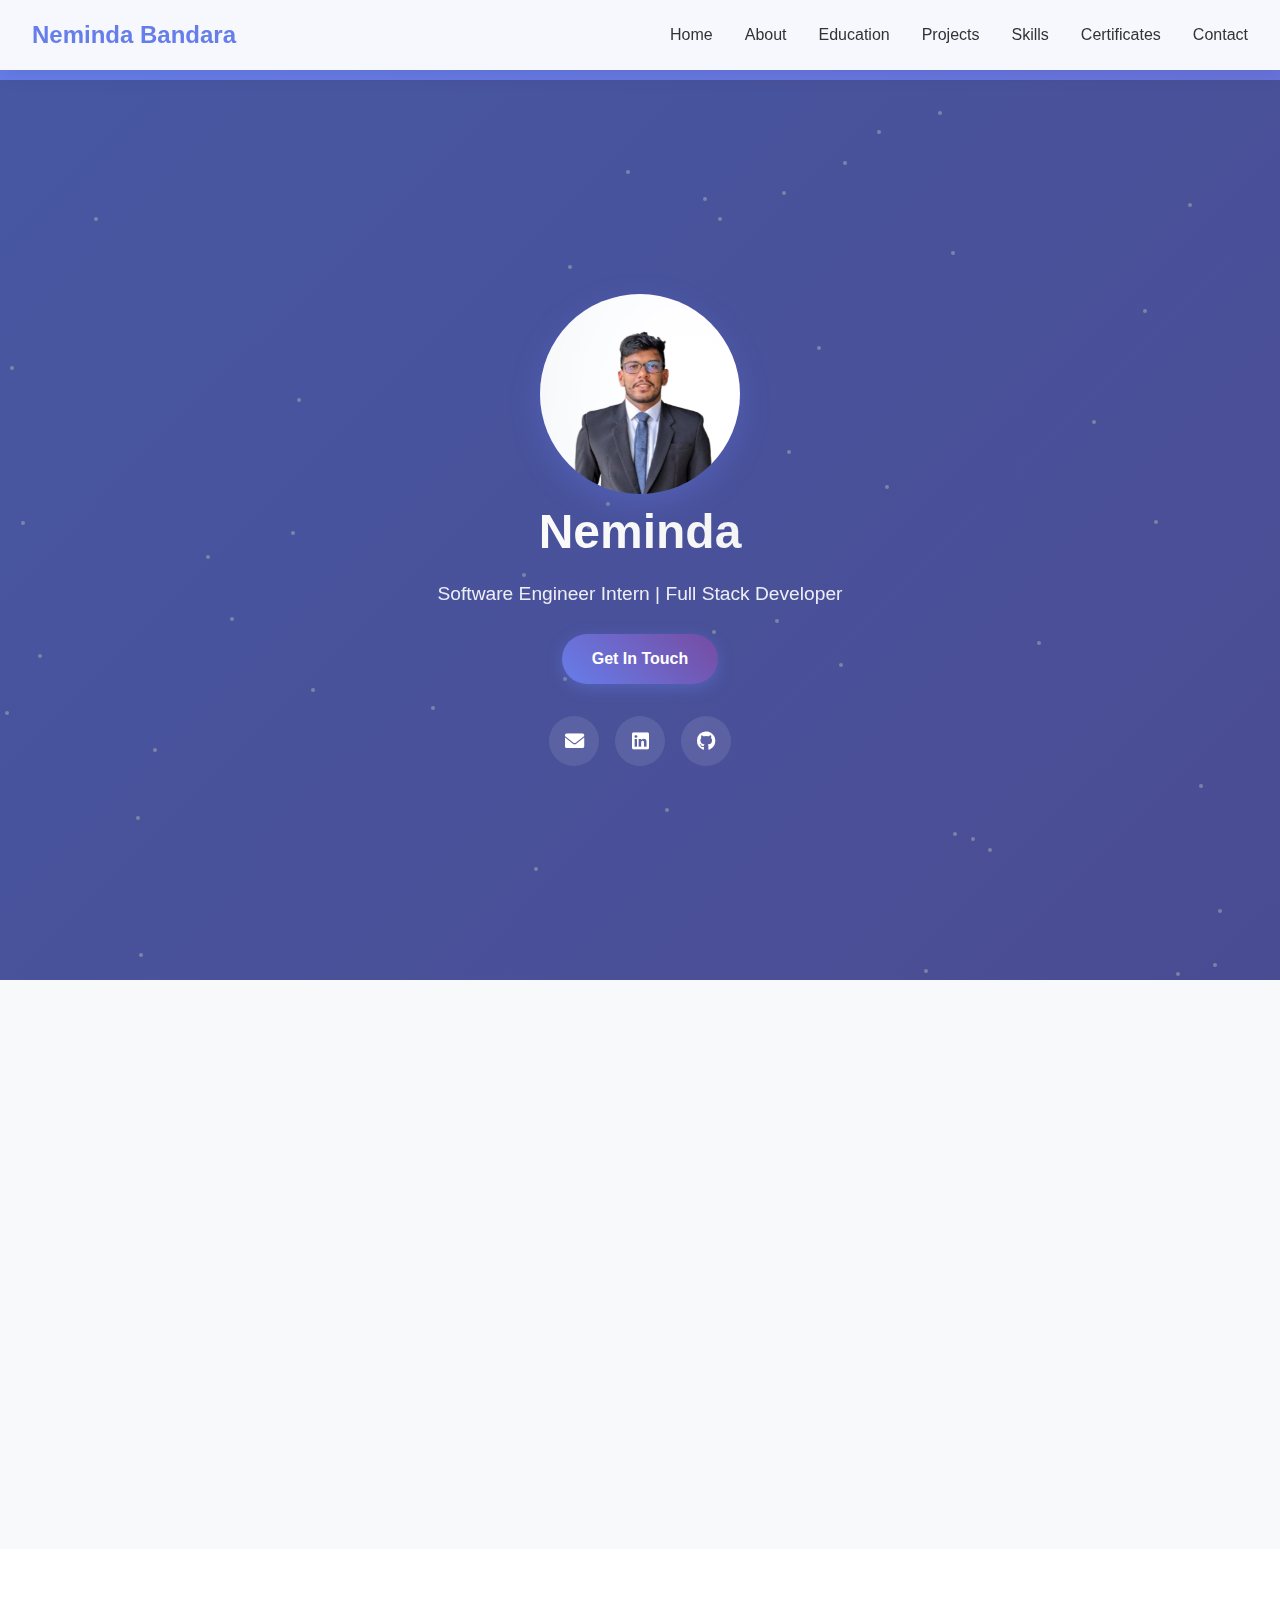
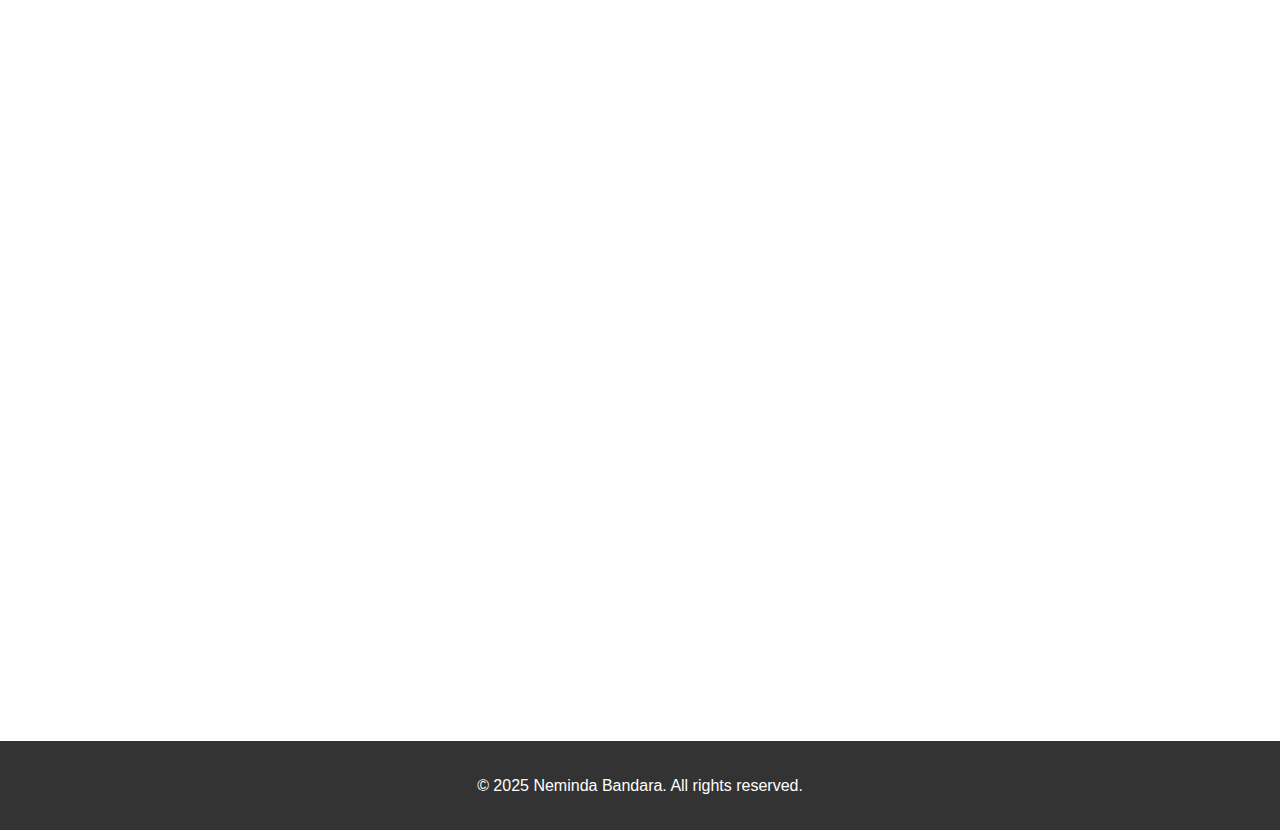
<file: index.html>
<!DOCTYPE html>

<html lang="en">
<head>
<meta charset="utf-8"/>
<meta content="width=device-width, initial-scale=1.0" name="viewport"/>
<title>Neminda Bandara - Software Engineer</title>
<link href="https://cdnjs.cloudflare.com/ajax/libs/font-awesome/6.0.0/css/all.min.css" rel="stylesheet"/>
<link href="style.css" rel="stylesheet"/></head>

<body>

<header>
  <nav>
    <div class="logo">Neminda Bandara</div>
    <ul class="nav-links">
      <li><a href="#home">Home</a></li>
      <li><a href="#about">About</a></li>
      <li><a href="#education">Education</a></li>
      <li><a href="#projects">Projects</a></li>
      <li><a href="#skills">Skills</a></li>
      <li><a href="#certificates">Certificates</a></li>
      <li><a href="#contact">Contact</a></li>
    </ul>
    <div class="hamburger">
      <span></span>
      <span></span>
      <span></span>
    </div>
  </nav>
</header>

<main>
  <section class="hero" id="home" style="background: url('https://images.unsplash.com/photo-1614064641938-3bbee52942ed?auto=format&amp;fit=crop&amp;w=1950&amp;q=80') center/cover no-repeat;">
    <div class="particles"></div>
      <div class="hero-content">
        <div class="home-profile-img"><img alt="Profile Picture" src="CV Photo.png" style="width:100%; height:100%; border-radius: 50%; object-fit: cover;"/></div>
        <h1>Neminda Bandara</h1>
        <p>Software Engineer Intern | Full Stack Developer</p>
        <!-- <p>Passionate about building efficient and scalable applications</p> -->
        <a class="cta-button" href="#contact">Get In Touch</a>
      <div class="social-links">
        <a href="mailto:nemindabandara15@gmail.com"><i class="fas fa-envelope"></i></a>
        <a href="https://linkedin.com/in/neminda-bandara"><i class="fab fa-linkedin"></i></a>
        <a href="https://github.com/NemindaBandara"><i class="fab fa-github"></i></a>
      </div>
    </div>
  </section>


  <section id="about">
    <div class="container">
      <h2 class="section-title fade-in">About Me</h2>
      <div class="about-content fade-in">
        <div class="about-image">
          <div class="profile-img"><img alt="Profile Picture" src="CV Photo.png" style="width:100%; height:100%; border-radius: 50%; object-fit: cover;"/></div>
        </div>
        <div class="about-text">
          <p>I'm a motivated Software Engineering undergraduate at Sabaragamuwa University of Sri Lanka with a strong foundation in software development, problem-solving, and system design. Currently maintaining a GPA of 3.4, I'm passionate about building efficient and scalable applications.</p>
          <p>I thrive in collaborative team environments and have a keen interest in learning cutting-edge technologies. My experience spans across full-stack development, database management, and UI/UX design. I'm eager to gain hands-on experience through internships and contribute to innovative projects that make a real impact.</p>
          <p>Based in Colombo, Sri Lanka, I'm actively seeking opportunities to apply my technical skills and grow as a software engineer while contributing to meaningful projects.</p>
        </div>
      </div>
    </div>
  </section>


  <section id="education">
    <div class="container">
      <h2 class="section-title fade-in">Education</h2>
      <div class="education-item fade-in">
        <h3>BSc.(Hons) in Software Engineering</h3>
        <h4>Sabaragamuwa University of Sri Lanka</h4>
        <p><strong>Duration:</strong> 2022 – Present</p>
        <p><strong>Current GPA:</strong> 3.4</p>
        <p>Developing comprehensive knowledge in software engineering principles, system design, and modern development practices.</p>
      </div>
      <div class="education-item fade-in">
        <h3>G.C.E Advanced Level - Physical Science Stream</h3>
        <h4>St. Thomas' College, Matale</h4>
        <p><strong>Duration:</strong> 2011 – 2019</p>
        <p>Completed advanced level education with a focus on physical sciences, building strong analytical and problem-solving foundations.</p>
      </div>
    </div>
  </section>


  <section id="projects">
    <div class="container">
      <h2 class="section-title fade-in">Projects</h2>
      <div class="project-grid" style="display: grid; grid-template-columns: repeat(auto-fit, minmax(300px, 1fr)); gap: 2rem;"><div class="project-item fade-in">
      <img src="meditech.jfif" style="width:100%; border-radius:10px; margin-bottom:15px;"/> <h3><a href="https://github.com/KMPKBandara/Meditech-Laboratory.git">Meditech-Laboratory <i class="fab fa-github"></i></a></h3>
      <h4>Streamlined Laboratory Management System (Group)</h4>
      <p>Proposed a comprehensive laboratory management system to improve patient experience, streamline test result management, and enable secure report access. My primary responsibility involved developing an admin panel frontend using React.js and Tailwind CSS, significantly enhancing user experience and functionality.</p>
      <div class="project-tech">
      <span class="tech-tag">Next.js</span>
      <span class="tech-tag">MongoDB</span>
      <span class="tech-tag">Tailwind CSS</span>
      <span class="tech-tag">Vercel</span>
      </div>
      </div><div class="project-item fade-in">
      <img src="e-commerce.jfif" style="width:100%; border-radius:10px; margin-bottom:15px;"/><h3><a href="https://github.com/NemindaBandara/E-Commerce-Store.git">Shiny-Fashion <i class="fab fa-github"></i></a></h3>
      <h4>E-Commerce Website (Individual)</h4>
      <p>Developed a comprehensive e-commerce website for a textile shop, enabling online product browsing, secure payment processing, and customer order management. The platform features a user-friendly interface, efficient product categorization, and a seamless checkout experience.</p>
      <div class="project-tech">
      <span class="tech-tag">MongoDB</span>
      <span class="tech-tag">Express.js</span>
      <span class="tech-tag">React</span>
      <span class="tech-tag">Node.js</span>
      </div>
      </div><div class="project-item fade-in">
      <img src="hostel.jfif" style="width:100%; border-radius:10px; margin-bottom:15px;"/><h3> 
      <a href="https://github.com/NemindaBandara/E-Commerce-Store.git">Hostel Allocation System <i class="fab fa-github"></i></a></h3>
      <h4>CRUD Application (Individual)</h4>
      <p>Developed a comprehensive CRUD application using Laravel and Bootstrap for efficient management of hostel room allocations, student assignments, and administrative tasks. Leveraged Laravel's robust features and Bootstrap's responsive styling to create an intuitive and user-friendly interface for hostel management.</p>
      <div class="project-tech">
      <span class="tech-tag">Laravel</span>
      <span class="tech-tag">MySQL</span>
      <span class="tech-tag">Bootstrap</span>
      </div>
      </div></div></div>
  </section>


  <section id="skills">
    <div class="container">
    <h2 class="section-title fade-in">Technical Skills</h2>
    <div class="skills-grid">
      <div class="skill-category fade-in">
        <i class="fas fa-code"></i>
        <h3>Programming Languages</h3>
        <!-- <div style="display:flex;flex-wrap:wrap;justify-content:center;gap:10px;"><img src="https://cdn.jsdelivr.net/gh/devicons/devicon/icons/c/c-original.svg" style="height:40px;"/><img src="https://cdn.jsdelivr.net/gh/devicons/devicon/icons/python/python-original.svg" style="height:40px;"/><img src="https://cdn.jsdelivr.net/gh/devicons/devicon/icons/javascript/javascript-original.svg" style="height:40px;"/><img src="https://cdn.jsdelivr.net/gh/devicons/devicon/icons/java/java-original.svg" style="height:40px;"/><img src="https://cdn.jsdelivr.net/gh/devicons/devicon/icons/php/php-original.svg" style="height:40px;"/></div> -->

        <p>C, Python, JavaScript, Java, PHP</p>
      </div>
      <div class="skill-category fade-in">
        <i class="fas fa-tools"></i>
        <h3>Tools &amp; Technologies</h3>
        <!-- <div style="display:flex;flex-wrap:wrap;justify-content:center;gap:10px;"><img src="https://cdn.jsdelivr.net/gh/devicons/devicon/icons/git/git-original.svg" style="height:40px;"/><img src="https://cdn.jsdelivr.net/gh/devicons/devicon/icons/github/github-original.svg" style="height:40px;"/><img src="https://cdn.jsdelivr.net/gh/devicons/devicon/icons/cisco/cisco-original.svg" style="height:40px;"/><img src="https://cdn.jsdelivr.net/gh/devicons/devicon/icons/junit/junit-original.svg" style="height:40px;"/><img src="https://cdn.jsdelivr.net/gh/devicons/devicon/icons/blender/blender-original.svg" style="height:40px;"/><img src="https://cdn.jsdelivr.net/gh/devicons/devicon/icons/figma/figma-original.svg" style="height:40px;"/></div> -->
        <p>Git, GitHub, Cisco Packet Tracer, JUnit, Blender, Figma</p>
      </div>
      <div class="skill-category fade-in">
        <i class="fas fa-layer-group"></i>
        <h3>Frameworks</h3>
        <!-- <div style="display:flex;flex-wrap:wrap;justify-content:center;gap:10px;"><img src="https://cdn.jsdelivr.net/gh/devicons/devicon/icons/react/react-original.svg" style="height:40px;"/><img src="https://cdn.jsdelivr.net/gh/devicons/devicon/icons/nextjs/nextjs-original.svg" style="height:40px;"/><img src="https://cdn.jsdelivr.net/gh/devicons/devicon/icons/laravel/laravel-original.svg" style="height:40px;"/></div> -->
        <p>React, Next.js, Laravel</p>
      </div>
      <div class="skill-category fade-in">
        <i class="fas fa-database"></i>
        <h3>Databases</h3>
        <!-- <div style="display:flex;flex-wrap:wrap;justify-content:center;gap:10px;"><img src="https://cdn.jsdelivr.net/gh/devicons/devicon/icons/mysql/mysql-original.svg" style="height:40px;"/><img src="https://cdn.jsdelivr.net/gh/devicons/devicon/icons/mongodb/mongodb-original.svg" style="height:40px;"/><img src="https://cdn.jsdelivr.net/gh/devicons/devicon/icons/firebase/firebase-original.svg" style="height:40px;"/><img src="https://cdn.jsdelivr.net/gh/devicons/devicon/icons/sqlite/sqlite-original.svg" style="height:40px;"/></div> -->
        <p>MySQL, MongoDB, Firestore, SQLite</p>
      </div>
    </div>
    </div>
  </section>


  <section id="certificates">
    <div class="container">
      <h2 class="section-title fade-in">Certificates &amp; Activities</h2>
      <div class="certificates">
        <div class="certificate-item fade-in">
          <i class="fas fa-brain"></i>
          <h3>Prompt Design in Vertex AI</h3>
          <p><strong>Issued by:</strong> Google Cloud</p>
          <p><strong>Year:</strong> 2025</p>
          <p>Machine Learning &amp; AI specialization</p>
        </div>
        <div class="certificate-item fade-in">
          <i class="fas fa-code"></i>
          <h3>Certificate in Programming</h3>
          <p><strong>Issued by:</strong> Zonal Computer Resource Center - Naula</p>
          <p><strong>Year:</strong> 2022</p>
          <p>Python &amp; C# Programming</p>
        </div>
        <div class="certificate-item fade-in">
          <i class="fas fa-microchip"></i>
          <h3>IEEE Student Member</h3>
          <p><strong>Organization:</strong> IEEE Students Branch</p>
          <p><strong>Duration:</strong> 2022 – Present</p>
          <p>Sabaragamuwa University of Sri Lanka</p>
        </div>
        <div class="certificate-item fade-in">
          <i class="fas fa-laptop-code"></i>
          <h3>Society Member</h3>
          <p><strong>Organization:</strong> Society of Computer Sciences</p>
          <p><strong>Duration:</strong> 2022 – Present</p>
          <p>Sabaragamuwa University of Sri Lanka</p>
        </div>
      </div>
    </div>
  </section>


  <section id="contact">
    <div class="container">
      <h2 class="section-title fade-in">Get In Touch</h2>
      <div class="contact-form fade-in">

        <form action="https://formspree.io/f/xqaqowvl" method="POST">
          <div class="form-group">
            <label for="name">Name</label>
            <input id="name" name="name" required="" type="text"/>
          </div>
          <div class="form-group">
            <label for="email">Email</label>
            <input id="email" name="email" required="" type="email"/>
          </div>
          <div class="form-group">
            <label for="message">Message</label>
            <textarea id="message" name="message" required="" rows="5"></textarea>
          </div>
          <button class="cta-button" type="submit">Send Message</button>
        </form>

      </div>
      <div class="contact-info">
        <div class="contact-item fade-in">
          <i class="fas fa-envelope"></i>
          <h3>Email</h3>
          <p>nemindabandara15@gmail.com</p>
        </div>
        <div class="contact-item fade-in">
          <i class="fas fa-phone"></i>
          <h3>Phone</h3>
          <p>+94 71 559 3084</p>
        </div>
        <div class="contact-item fade-in">
          <i class="fas fa-map-marker-alt"></i>
          <h3>Location</h3>
          <p>Colombo, Sri Lanka</p>
        </div>
      </div>
    </div>
  </section>
</main>


<footer>
  <div class="container">
  <p>© 2025 Neminda Bandara. All rights reserved.</p>
  </div>
</footer>


<script src="script.js"></script></body>
</html>

<!-- Nemi23735@ -->
</file>
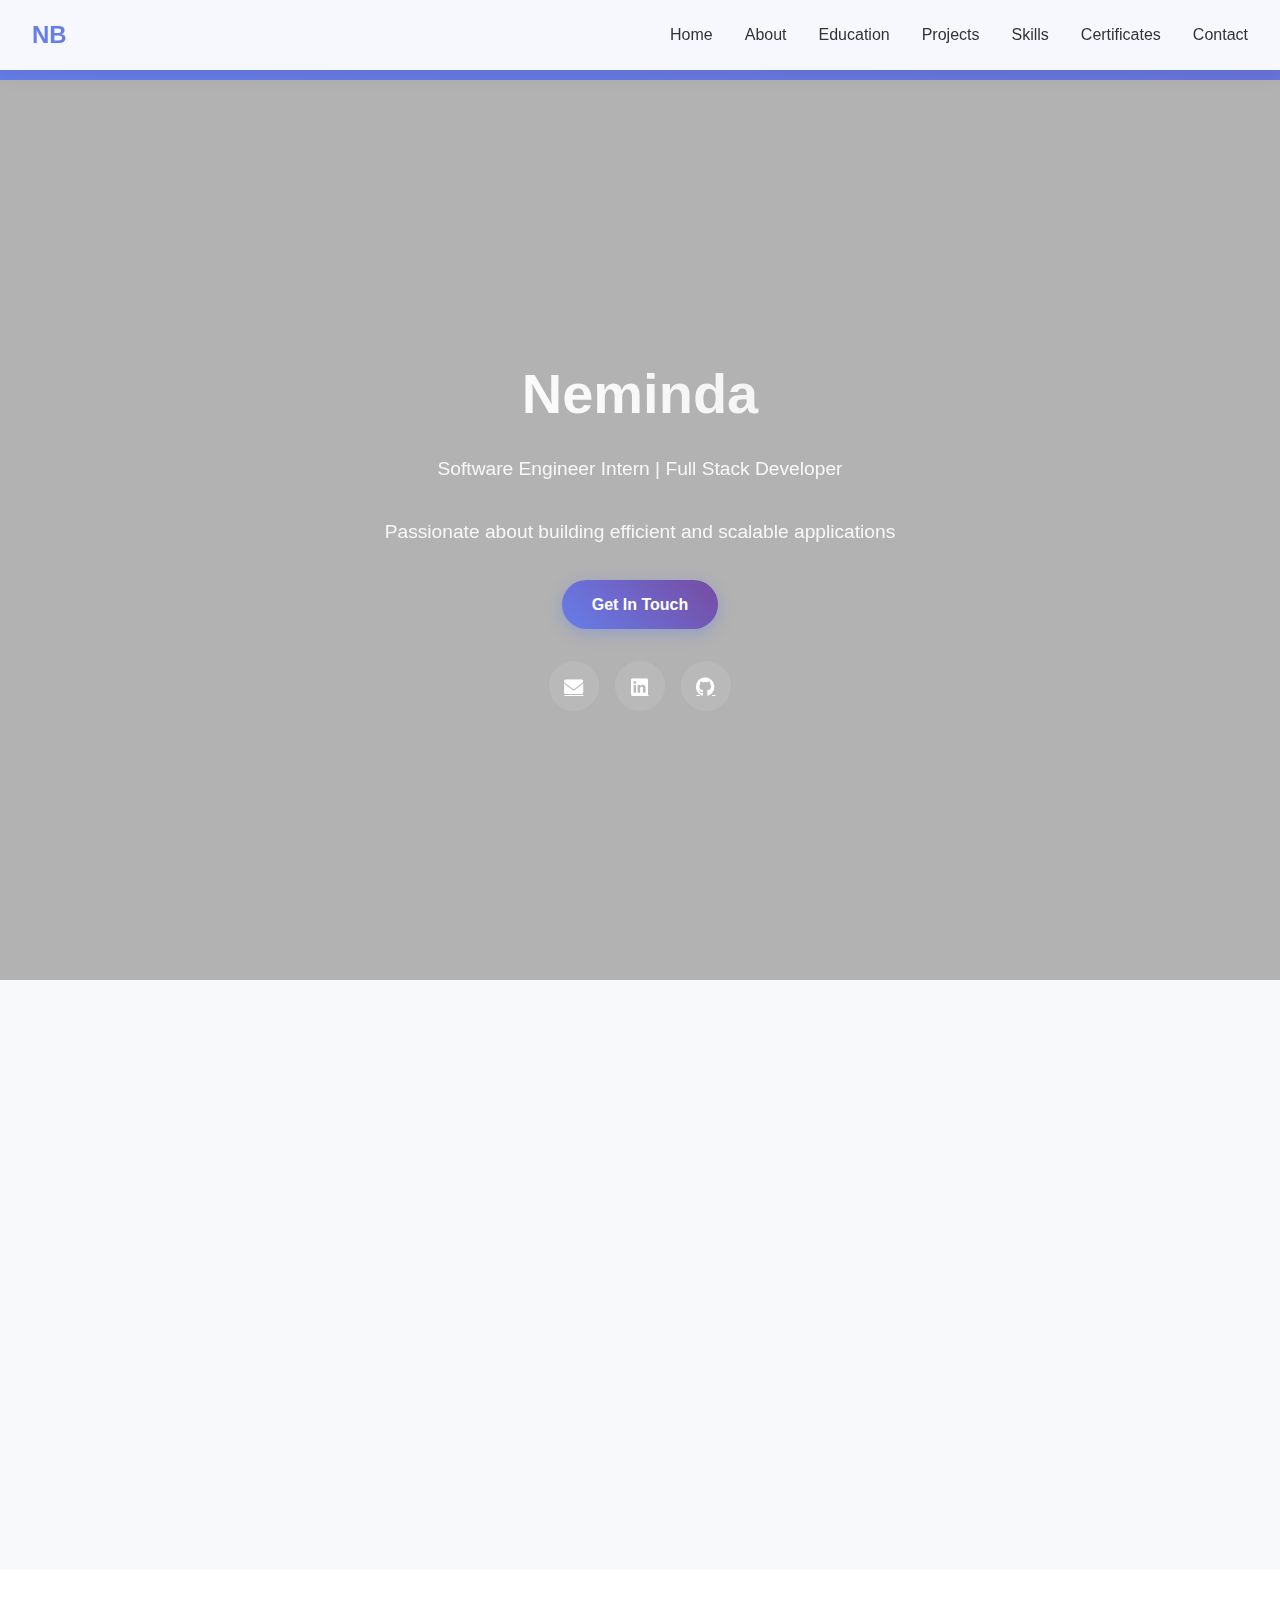
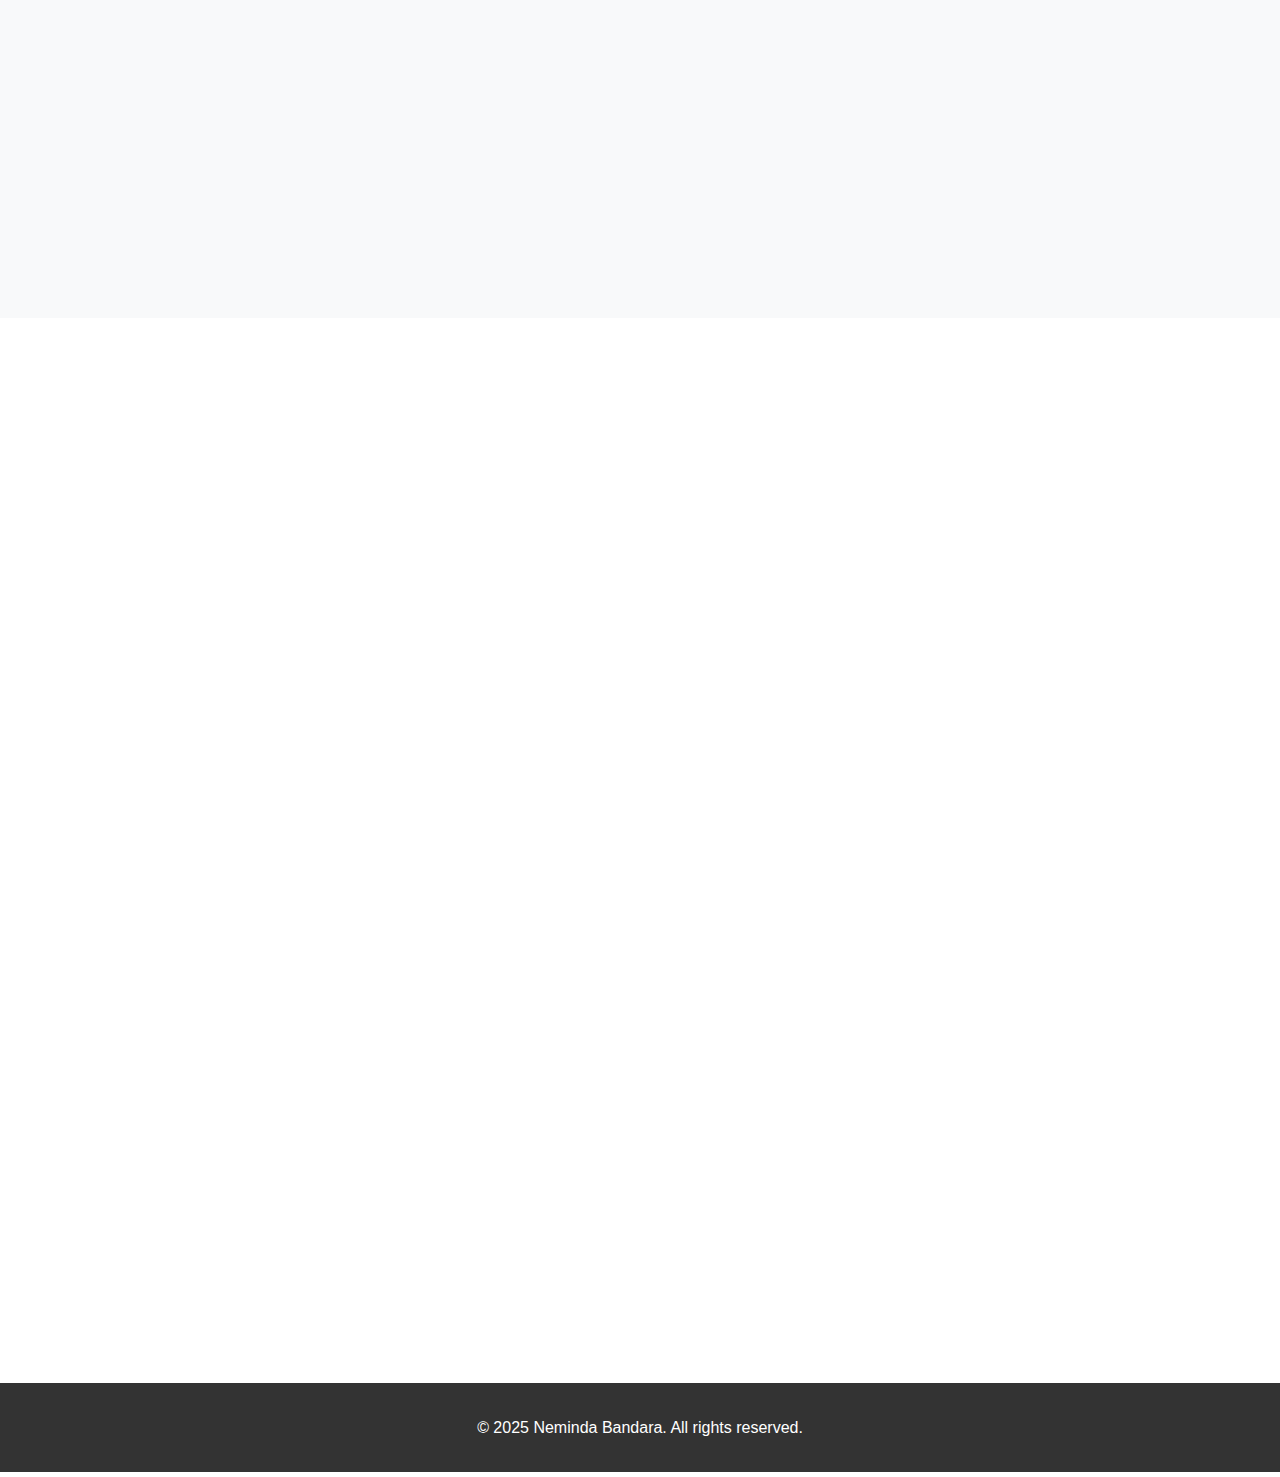
<file: my-portfolio.html>
<!DOCTYPE html>
<html lang="en">
<head>
    <meta charset="UTF-8">
    <meta name="viewport" content="width=device-width, initial-scale=1.0">
    <title>Neminda Bandara - Software Engineer</title>
    <link href="https://cdnjs.cloudflare.com/ajax/libs/font-awesome/6.0.0/css/all.min.css" rel="stylesheet">
    <style>
        * {
            margin: 0;
            padding: 0;
            box-sizing: border-box;
        }

        body {
            font-family: 'Segoe UI', Tahoma, Geneva, Verdana, sans-serif;
            line-height: 1.6;
            color: #333;
            background: linear-gradient(135deg, #667eea 0%, #764ba2 100%);
            min-height: 100vh;
        }

        .container {
            max-width: 1200px;
            margin: 0 auto;
            padding: 0 20px;
        }

        header {
            position: fixed;
            top: 0;
            width: 100%;
            background: rgba(255, 255, 255, 0.95);
            backdrop-filter: blur(10px);
            box-shadow: 0 2px 20px rgba(0, 0, 0, 0.1);
            z-index: 1000;
            transition: all 0.3s ease;
        }

        nav {
            display: flex;
            justify-content: space-between;
            align-items: center;
            padding: 1rem 2rem;
        }

        .logo {
            font-size: 1.5rem;
            font-weight: bold;
            color: #667eea;
        }

        .nav-links {
            display: flex;
            list-style: none;
            gap: 2rem;
        }

        .nav-links a {
            text-decoration: none;
            color: #333;
            font-weight: 500;
            transition: color 0.3s ease;
            position: relative;
        }

        .nav-links a:hover {
            color: #667eea;
        }

        .nav-links a::after {
            content: '';
            position: absolute;
            bottom: -5px;
            left: 0;
            width: 0;
            height: 2px;
            background: #667eea;
            transition: width 0.3s ease;
        }

        .nav-links a:hover::after {
            width: 100%;
        }

        .hamburger {
            display: none;
            flex-direction: column;
            cursor: pointer;
        }

        .hamburger span {
            width: 25px;
            height: 3px;
            background: #333;
            margin: 3px 0;
            transition: 0.3s;
        }

        main {
            margin-top: 80px;
        }

        .hero {
            min-height: 100vh;
            display: flex;
            align-items: center;
            justify-content: center;
            text-align: center;
            color: white;
            position: relative;
            overflow: hidden;
        }

        .hero::before {
            content: '';
            position: absolute;
            top: 0;
            left: 0;
            right: 0;
            bottom: 0;
            background: rgba(0, 0, 0, 0.3);
            z-index: 1;
        }

        .hero-content {
            position: relative;
            z-index: 2;
            animation: fadeInUp 1s ease;
        }

        .hero h1 {
            font-size: 3.5rem;
            margin-bottom: 1rem;
            background: linear-gradient(45deg, #fff, #f0f0f0);
            -webkit-background-clip: text;
            -webkit-text-fill-color: transparent;
            background-clip: text;
        }

        .hero p {
            font-size: 1.2rem;
            margin-bottom: 2rem;
            opacity: 0.9;
        }

        .cta-button {
            display: inline-block;
            padding: 12px 30px;
            background: linear-gradient(45deg, #667eea, #764ba2);
            color: white;
            text-decoration: none;
            border-radius: 50px;
            font-weight: 600;
            transition: all 0.3s ease;
            box-shadow: 0 4px 15px rgba(102, 126, 234, 0.4);
        }

        .cta-button:hover {
            transform: translateY(-3px);
            box-shadow: 0 6px 20px rgba(102, 126, 234, 0.6);
        }

        .social-links {
            margin-top: 2rem;
            display: flex;
            justify-content: center;
            gap: 1rem;
        }

        .social-links a {
            display: inline-block;
            width: 50px;
            height: 50px;
            background: rgba(255, 255, 255, 0.1);
            border-radius: 50%;
            display: flex;
            align-items: center;
            justify-content: center;
            color: white;
            font-size: 1.2rem;
            transition: all 0.3s ease;
            backdrop-filter: blur(10px);
        }

        .social-links a:hover {
            background: rgba(255, 255, 255, 0.2);
            transform: translateY(-3px);
        }

        section {
            padding: 80px 0;
            background: white;
        }

        section:nth-child(even) {
            background: #f8f9fa;
        }

        .section-title {
            text-align: center;
            font-size: 2.5rem;
            margin-bottom: 3rem;
            color: #333;
            position: relative;
        }

        .section-title::after {
            content: '';
            position: absolute;
            bottom: -10px;
            left: 50%;
            transform: translateX(-50%);
            width: 80px;
            height: 4px;
            background: linear-gradient(45deg, #667eea, #764ba2);
            border-radius: 2px;
        }

        .about-content {
            display: grid;
            grid-template-columns: 1fr 2fr;
            gap: 4rem;
            align-items: center;
        }

        .about-image {
            text-align: center;
        }

        .profile-img {
            width: 250px;
            height: 250px;
            border-radius: 50%;
            background: linear-gradient(45deg, #667eea, #764ba2);
            display: flex;
            align-items: center;
            justify-content: center;
            color: white;
            font-size: 4rem;
            margin: 0 auto;
            box-shadow: 0 10px 30px rgba(102, 126, 234, 0.3);
        }

        .about-text {
            font-size: 1.1rem;
            line-height: 1.8;
            color: #666;
        }

        .education-item, .project-item {
            background: white;
            padding: 2rem;
            border-radius: 10px;
            box-shadow: 0 5px 15px rgba(0, 0, 0, 0.1);
            margin-bottom: 2rem;
            transition: all 0.3s ease;
        }

        .education-item:hover, .project-item:hover {
            transform: translateY(-5px);
            box-shadow: 0 10px 25px rgba(0, 0, 0, 0.15);
        }

        .education-item h3, .project-item h3 {
            color: #667eea;
            margin-bottom: 0.5rem;
        }

        .project-item {
            border-left: 4px solid #667eea;
        }

        .project-tech {
            display: flex;
            flex-wrap: wrap;
            gap: 0.5rem;
            margin-top: 1rem;
        }

        .tech-tag {
            background: linear-gradient(45deg, #667eea, #764ba2);
            color: white;
            padding: 0.3rem 0.8rem;
            border-radius: 20px;
            font-size: 0.8rem;
            font-weight: 500;
        }

        .skills-grid {
            display: grid;
            grid-template-columns: repeat(auto-fit, minmax(250px, 1fr));
            gap: 2rem;
        }

        .skill-category {
            background: white;
            padding: 2rem;
            border-radius: 10px;
            box-shadow: 0 5px 15px rgba(0, 0, 0, 0.1);
            text-align: center;
            transition: all 0.3s ease;
        }

        .skill-category:hover {
            transform: translateY(-5px);
            box-shadow: 0 10px 25px rgba(0, 0, 0, 0.15);
        }

        .skill-category h3 {
            color: #667eea;
            margin-bottom: 1rem;
        }

        .skill-category i {
            font-size: 3rem;
            color: #667eea;
            margin-bottom: 1rem;
        }

        .certificates {
            display: grid;
            grid-template-columns: repeat(auto-fit, minmax(300px, 1fr));
            gap: 2rem;
        }

        .certificate-item {
            background: white;
            padding: 2rem;
            border-radius: 10px;
            box-shadow: 0 5px 15px rgba(0, 0, 0, 0.1);
            text-align: center;
            transition: all 0.3s ease;
        }

        .certificate-item:hover {
            transform: translateY(-5px);
            box-shadow: 0 10px 25px rgba(0, 0, 0, 0.15);
        }

        .certificate-item i {
            font-size: 3rem;
            color: #667eea;
            margin-bottom: 1rem;
        }

        .contact-form {
            max-width: 600px;
            margin: 0 auto;
            background: white;
            padding: 3rem;
            border-radius: 10px;
            box-shadow: 0 10px 30px rgba(0, 0, 0, 0.1);
        }

        .form-group {
            margin-bottom: 2rem;
        }

        .form-group label {
            display: block;
            margin-bottom: 0.5rem;
            font-weight: 600;
            color: #333;
        }

        .form-group input,
        .form-group textarea {
            width: 100%;
            padding: 1rem;
            border: 2px solid #e1e1e1;
            border-radius: 5px;
            font-size: 1rem;
            transition: border-color 0.3s ease;
        }

        .form-group input:focus,
        .form-group textarea:focus {
            outline: none;
            border-color: #667eea;
        }

        .contact-info {
            display: grid;
            grid-template-columns: repeat(auto-fit, minmax(250px, 1fr));
            gap: 2rem;
            margin-top: 3rem;
        }

        .contact-item {
            text-align: center;
            padding: 2rem;
            background: white;
            border-radius: 10px;
            box-shadow: 0 5px 15px rgba(0, 0, 0, 0.1);
        }

        .contact-item i {
            font-size: 2rem;
            color: #667eea;
            margin-bottom: 1rem;
        }

        footer {
            background: #333;
            color: white;
            text-align: center;
            padding: 2rem 0;
        }

        .particles {
            position: absolute;
            top: 0;
            left: 0;
            width: 100%;
            height: 100%;
            overflow: hidden;
            z-index: 0;
        }

        .particle {
            position: absolute;
            width: 4px;
            height: 4px;
            background: rgba(255, 255, 255, 0.5);
            border-radius: 50%;
            animation: float 6s ease-in-out infinite;
        }

        @keyframes fadeInUp {
            from {
                opacity: 0;
                transform: translateY(50px);
            }
            to {
                opacity: 1;
                transform: translateY(0);
            }
        }

        @keyframes float {
            0%, 100% { transform: translateY(0px) rotate(0deg); }
            50% { transform: translateY(-20px) rotate(180deg); }
        }

        @media (max-width: 768px) {
            .hamburger {
                display: flex;
            }

            .nav-links {
                position: fixed;
                top: 80px;
                left: -100%;
                width: 100%;
                background: white;
                flex-direction: column;
                padding: 2rem;
                transition: left 0.3s ease;
                box-shadow: 0 2px 10px rgba(0, 0, 0, 0.1);
            }

            .nav-links.active {
                left: 0;
            }

            .hero h1 {
                font-size: 2.5rem;
            }

            .about-content {
                grid-template-columns: 1fr;
                text-align: center;
            }

            .profile-img {
                width: 200px;
                height: 200px;
                font-size: 3rem;
            }

            .skills-grid {
                grid-template-columns: 1fr;
            }
        }

        .fade-in {
            opacity: 0;
            transform: translateY(50px);
            transition: all 0.6s ease;
        }

        .fade-in.visible {
            opacity: 1;
            transform: translateY(0);
        }
    </style>
</head>
<body>
    <header>
        <nav>
            <div class="logo">NB</div>
            <ul class="nav-links">
                <li><a href="#home">Home</a></li>
                <li><a href="#about">About</a></li>
                <li><a href="#education">Education</a></li>
                <li><a href="#projects">Projects</a></li>
                <li><a href="#skills">Skills</a></li>
                <li><a href="#certificates">Certificates</a></li>
                <li><a href="#contact">Contact</a></li>
            </ul>
            <div class="hamburger">
                <span></span>
                <span></span>
                <span></span>
            </div>
        </nav>
    </header>

    <main>
        <section id="home" class="hero">
            <div class="particles"></div>
            <div class="hero-content">
                <h1>Neminda Bandara</h1>
                <p>Software Engineer Intern | Full Stack Developer</p>
                <p>Passionate about building efficient and scalable applications</p>
                <a href="#contact" class="cta-button">Get In Touch</a>
                <div class="social-links">
                    <a href="mailto:nemindabandara15@gmail.com"><i class="fas fa-envelope"></i></a>
                    <a href="https://linkedin.com/in/neminda-bandara"><i class="fab fa-linkedin"></i></a>
                    <a href="https://github.com/NemindaBandara"><i class="fab fa-github"></i></a>
                </div>
            </div>
        </section>

        <section id="about">
            <div class="container">
                <h2 class="section-title fade-in">About Me</h2>
                <div class="about-content fade-in">
                    <div class="about-image">
                        <div class="profile-img">
                            <i class="fas fa-user"></i>
                        </div>
                    </div>
                    <div class="about-text">
                        <p>I'm a motivated Software Engineering undergraduate at Sabaragamuwa University of Sri Lanka with a strong foundation in software development, problem-solving, and system design. Currently maintaining a GPA of 3.4, I'm passionate about building efficient and scalable applications.</p>
                        <p>I thrive in collaborative team environments and have a keen interest in learning cutting-edge technologies. My experience spans across full-stack development, database management, and UI/UX design. I'm eager to gain hands-on experience through internships and contribute to innovative projects that make a real impact.</p>
                        <p>Based in Colombo, Sri Lanka, I'm actively seeking opportunities to apply my technical skills and grow as a software engineer while contributing to meaningful projects.</p>
                    </div>
                </div>
            </div>
        </section>

        <section id="education">
            <div class="container">
                <h2 class="section-title fade-in">Education</h2>
                <div class="education-item fade-in">
                    <h3>BSc.(Hons) in Software Engineering</h3>
                    <h4>Sabaragamuwa University of Sri Lanka</h4>
                    <p><strong>Duration:</strong> 2022 – Present</p>
                    <p><strong>Current GPA:</strong> 3.4</p>
                    <p>Developing comprehensive knowledge in software engineering principles, system design, and modern development practices.</p>
                </div>
                <div class="education-item fade-in">
                    <h3>G.C.E Advanced Level - Physical Science Stream</h3>
                    <h4>St. Thomas' College, Matale</h4>
                    <p><strong>Duration:</strong> 2011 – 2019</p>
                    <p>Completed advanced level education with a focus on physical sciences, building strong analytical and problem-solving foundations.</p>
                </div>
            </div>
        </section>

        <section id="projects">
            <div class="container">
                <h2 class="section-title fade-in">Projects</h2>
                
                <div class="project-item fade-in">
                    <h3>Meditech-Laboratory (Group Project)</h3>
                    <h4>Streamlined Laboratory Management System</h4>
                    <p><strong>Status:</strong> 2025 – Ongoing</p>
                    <p>Proposed a comprehensive laboratory management system to improve patient experience, streamline test result management, and enable secure report access. My primary responsibility involved developing an admin panel frontend using React.js and Tailwind CSS, significantly enhancing user experience and functionality.</p>
                    <div class="project-tech">
                        <span class="tech-tag">Next.js</span>
                        <span class="tech-tag">MongoDB</span>
                        <span class="tech-tag">Tailwind CSS</span>
                        <span class="tech-tag">Vercel</span>
                    </div>
                </div>

                <div class="project-item fade-in">
                    <h3>Shiny-Fashion (Individual Project)</h3>
                    <h4>E-Commerce Website</h4>
                    <p><strong>Status:</strong> 2025 – Ongoing</p>
                    <p>Developed a comprehensive e-commerce website for a textile shop, enabling online product browsing, secure payment processing, and customer order management. The platform features a user-friendly interface, efficient product categorization, and a seamless checkout experience.</p>
                    <div class="project-tech">
                        <span class="tech-tag">MongoDB</span>
                        <span class="tech-tag">Express.js</span>
                        <span class="tech-tag">React</span>
                        <span class="tech-tag">Node.js</span>
                    </div>
                </div>

                <div class="project-item fade-in">
                    <h3>Hostel Allocation System (Individual Project)</h3>
                    <h4>CRUD Application</h4>
                    <p><strong>Status:</strong> 2025 – Ongoing</p>
                    <p>Developed a comprehensive CRUD application using Laravel and Bootstrap for efficient management of hostel room allocations, student assignments, and administrative tasks. Leveraged Laravel's robust features and Bootstrap's responsive styling to create an intuitive and user-friendly interface for hostel management.</p>
                    <div class="project-tech">
                        <span class="tech-tag">Laravel</span>
                        <span class="tech-tag">MySQL</span>
                        <span class="tech-tag">Bootstrap</span>
                    </div>
                </div>
            </div>
        </section>

        <section id="skills">
            <div class="container">
                <h2 class="section-title fade-in">Technical Skills</h2>
                <div class="skills-grid">
                    <div class="skill-category fade-in">
                        <i class="fas fa-code"></i>
                        <h3>Programming Languages</h3>
                        <p>C, Python, JavaScript, Java, PHP</p>
                    </div>
                    <div class="skill-category fade-in">
                        <i class="fas fa-tools"></i>
                        <h3>Tools & Technologies</h3>
                        <p>Git, GitHub, Cisco Packet Tracer, JUnit, Blender, Figma</p>
                    </div>
                    <div class="skill-category fade-in">
                        <i class="fas fa-layer-group"></i>
                        <h3>Frameworks</h3>
                        <p>React, Next.js, Laravel</p>
                    </div>
                    <div class="skill-category fade-in">
                        <i class="fas fa-database"></i>
                        <h3>Databases</h3>
                        <p>MySQL, MongoDB, Firestore, SQLite</p>
                    </div>
                    <div class="skill-category fade-in">
                        <i class="fas fa-users"></i>
                        <h3>Soft Skills</h3>
                        <p>Teamwork, Problem-Solving, Communication, Self-Learning, Time Management</p>
                    </div>
                    <div class="skill-category fade-in">
                        <i class="fas fa-eye"></i>
                        <h3>Design</h3>
                        <p>Visual Communication, UI/UX Design, Responsive Design</p>
                    </div>
                </div>
            </div>
        </section>

        <section id="certificates">
            <div class="container">
                <h2 class="section-title fade-in">Certificates & Activities</h2>
                <div class="certificates">
                    <div class="certificate-item fade-in">
                        <i class="fas fa-brain"></i>
                        <h3>Prompt Design in Vertex AI</h3>
                        <p><strong>Issued by:</strong> Google Cloud</p>
                        <p><strong>Year:</strong> 2025</p>
                        <p>Machine Learning & AI specialization</p>
                    </div>
                    <div class="certificate-item fade-in">
                        <i class="fas fa-code"></i>
                        <h3>Certificate in Programming</h3>
                        <p><strong>Issued by:</strong> Zonal Computer Resource Center - Naula</p>
                        <p><strong>Year:</strong> 2022</p>
                        <p>Python & C# Programming</p>
                    </div>
                    <div class="certificate-item fade-in">
                        <i class="fas fa-microchip"></i>
                        <h3>IEEE Student Member</h3>
                        <p><strong>Organization:</strong> IEEE Students Branch</p>
                        <p><strong>Duration:</strong> 2022 – Present</p>
                        <p>Sabaragamuwa University of Sri Lanka</p>
                    </div>
                    <div class="certificate-item fade-in">
                        <i class="fas fa-laptop-code"></i>
                        <h3>Society Member</h3>
                        <p><strong>Organization:</strong> Society of Computer Sciences</p>
                        <p><strong>Duration:</strong> 2022 – Present</p>
                        <p>Sabaragamuwa University of Sri Lanka</p>
                    </div>
                </div>
            </div>
        </section>

        <section id="contact">
            <div class="container">
                <h2 class="section-title fade-in">Get In Touch</h2>
                <div class="contact-form fade-in">
                    <form>
                        <div class="form-group">
                            <label for="name">Name</label>
                            <input type="text" id="name" name="name" required>
                        </div>
                        <div class="form-group">
                            <label for="email">Email</label>
                            <input type="email" id="email" name="email" required>
                        </div>
                        <div class="form-group">
                            <label for="message">Message</label>
                            <textarea id="message" name="message" rows="5" required></textarea>
                        </div>
                        <button type="submit" class="cta-button">Send Message</button>
                    </form>
                </div>
                <div class="contact-info">
                    <div class="contact-item fade-in">
                        <i class="fas fa-envelope"></i>
                        <h3>Email</h3>
                        <p>nemindabandara15@gmail.com</p>
                    </div>
                    <div class="contact-item fade-in">
                        <i class="fas fa-phone"></i>
                        <h3>Phone</h3>
                        <p>+94 71 559 3084</p>
                    </div>
                    <div class="contact-item fade-in">
                        <i class="fas fa-map-marker-alt"></i>
                        <h3>Location</h3>
                        <p>Colombo, Sri Lanka</p>
                    </div>
                </div>
            </div>
        </section>
    </main>

    <footer>
        <div class="container">
            <p>&copy; 2025 Neminda Bandara. All rights reserved.</p>
        </div>
    </footer>

    <script>
        // Mobile Navigation Toggle
        const hamburger = document.querySelector('.hamburger');
        const navLinks = document.querySelector('.nav-links');

        hamburger.addEventListener('click', () => {
            navLinks.classList.toggle('active');
        });

        // Smooth Scrolling
        document.querySelectorAll('a[href^="#"]').forEach(anchor => {
            anchor.addEventListener('click', function (e) {
                e.preventDefault();
                const target = document.querySelector(this.getAttribute('href'));
                if (target) {
                    target.scrollIntoView({
                        behavior: 'smooth',
                        block: 'start'
                    });
                }
                // Close mobile menu after clicking
                navLinks.classList.remove('active');
            });
        });

        // Fade In Animation on Scroll
        const observerOptions = {
            threshold: 0.1,
            rootMargin: '0px 0px -50px 0px'
        };

        const observer = new IntersectionObserver((entries) => {
            entries.forEach(entry => {
                if (entry.isIntersecting) {
                    entry.target.classList.add('visible');
                }
            });
        }, observerOptions);

        document.querySelectorAll('.fade-in').forEach(el => {
            observer.observe(el);
        });

        // Header Background on Scroll
        window.addEventListener('scroll', () => {
            const header = document.querySelector('header');
            if (window.scrollY > 100) {
                header.style.background = 'rgba(255, 255, 255, 0.98)';
            } else {
                header.style.background = 'rgba(255, 255, 255, 0.95)';
            }
        });

        // Particle Animation
        function createParticles() {
            const particlesContainer = document.querySelector('.particles');
            const particleCount = 50;

            for (let i = 0; i < particleCount; i++) {
                const particle = document.createElement('div');
                particle.classList.add('particle');
                
                particle.style.left = Math.random() * 100 + '%';
                particle.style.top = Math.random() * 100 + '%';
                particle.style.animationDelay = Math.random() * 6 + 's';
                particle.style.animationDuration = (Math.random() * 3 + 3) + 's';
                
                particlesContainer.appendChild(particle);
            }
        }

        // Contact Form Handling
        document.querySelector('form').addEventListener('submit', function(e) {
            e.preventDefault();
            
            // Get form data
            const name = document.getElementById('name').value;
            const email = document.getElementById('email').value;
            const message = document.getElementById('message').value;
            
            // Simple validation
            if (name && email && message) {
                alert('Thank you for your message! I\'ll get back to you soon.');
                this.reset();
            } else {
                alert('Please fill in all fields.');
            }
        });

        // Initialize animations
        createParticles();

        // Typing Effect for Hero Section
        function typeWriter(element, text, speed = 100) {
            let i = 0;
            element.innerHTML = '';
            
            function type() {
                if (i < text.length) {
                    element.innerHTML += text.charAt(i);
                    i++;
                    setTimeout(type, speed);
                }
            }
            type();
        }

        // Initialize typing effect after page load
        window.addEventListener('load', () => {
            const heroTitle = document.querySelector('.hero h1');
            const originalText = heroTitle.textContent;
            typeWriter(heroTitle, originalText, 100);
        });

        // Add active class to current nav item
        window.addEventListener('scroll', () => {
            const sections = document.querySelectorAll('section');
            const navLinks = document.querySelectorAll('.nav-links a');
            
            let current = '';
            sections.forEach(section => {
                const sectionTop = section.offsetTop;
                const sectionHeight = section.clientHeight;
                if (scrollY >= sectionTop - 200) {
                    current = section.getAttribute('id');
                }
            });

            navLinks.forEach(link => {
                link.classList.remove('active');
                if (link.getAttribute('href').substring(1) === current) {
                    link.classList.add('active');
                }
            });
        });
    </script>
</body>
</html>
</file>
<file: style.css>
* {
            margin: 0;
            padding: 0;
            box-sizing: border-box;
        }

        a {
            all: unset;
            cursor: pointer;
        }

        body {
            font-family: 'Segoe UI', Tahoma, Geneva, Verdana, sans-serif;
            line-height: 1.6;
            color: #333;
            background: linear-gradient(135deg, #667eea 0%, #764ba2 100%);
            min-height: 100vh;
        }

        .container {
            max-width: 1200px;
            margin: 0 auto;
            padding: 0 20px;
        }

        header {
            position: fixed;
            top: 0;
            width: 100%;
            background: rgba(255, 255, 255, 0.95);
            backdrop-filter: blur(10px);
            box-shadow: 0 2px 20px rgba(0, 0, 0, 0.1);
            z-index: 1000;
            transition: all 0.3s ease;
        }

        nav {
            display: flex;
            justify-content: space-between;
            align-items: center;
            padding: 1rem 2rem;
        }

        .logo {
            font-size: 1.5rem;
            font-weight: bold;
            color: #667eea;
        }

        .nav-links {
            display: flex;
            list-style: none;
            gap: 2rem;
        }

        .nav-links a {
            text-decoration: none;
            color: #333;
            font-weight: 500;
            transition: color 0.3s ease;
            position: relative;
        }

        .nav-links a:hover {
            color: #667eea;
        }

        .nav-links a::after {
            content: '';
            position: absolute;
            bottom: -5px;
            left: 0;
            width: 0;
            height: 2px;
            background: #667eea;
            transition: width 0.3s ease;
        }

        .nav-links a:hover::after {
            width: 100%;
        }

        .hamburger {
            display: none;
            flex-direction: column;
            cursor: pointer;
        }

        .hamburger span {
            width: 25px;
            height: 3px;
            background: #333;
            margin: 3px 0;
            transition: 0.3s;
        }

        main {
            margin-top: 80px;
        }

        .hero {
            min-height: 100vh;
            display: flex;
            align-items: center;
            justify-content: center;
            text-align: center;
            color: white;
            position: relative;
            overflow: hidden;
        }

        .home-profile-img {
            width: 200px;
            height: 200px;
            border-radius: 50%;
            background: linear-gradient(45deg, #667eea, #764ba2);
            display: flex;
            align-items: center;
            justify-content: center;
            color: white;
            font-size: 4rem;
            margin: 0 auto;
            box-shadow: 0 10px 30px rgba(102, 126, 234, 0.3);
        }


        .hero::before {
            content: '';
            position: absolute;
            top: 0;
            left: 0;
            right: 0;
            bottom: 0;
            background: rgba(0, 0, 0, 0.3);
            z-index: 1;
        }

        .hero-content {
            position: relative;
            z-index: 2;
            animation: fadeInUp 1s ease;
        }

        .hero h1 {
            font-size: 3rem;
            margin-bottom: 0.5rem;
            background: linear-gradient(45deg, #fff, #f0f0f0);
            -webkit-background-clip: text;
            -webkit-text-fill-color: transparent;
            background-clip: text;
        }

        .hero p {
            font-size: 1.2rem;
            margin-bottom: 1.5rem;
            opacity: 0.9;
        }

        .cta-button {
            display: inline-block;
            padding: 12px 30px;
            background: linear-gradient(45deg, #667eea, #764ba2);
            color: white;
            text-decoration: none;
            border-radius: 50px;
            font-weight: 600;
            transition: all 0.3s ease;
            box-shadow: 0 4px 15px rgba(102, 126, 234, 0.4);
        }

        .cta-button:hover {
            transform: translateY(-3px);
            box-shadow: 0 6px 20px rgba(102, 126, 234, 0.6);
        }

        .social-links {
            margin-top: 2rem;
            display: flex;
            justify-content: center;
            gap: 1rem;
        }

        .social-links a {
            display: inline-block;
            width: 50px;
            height: 50px;
            background: rgba(255, 255, 255, 0.1);
            border-radius: 50%;
            display: flex;
            align-items: center;
            justify-content: center;
            color: white;
            font-size: 1.2rem;
            transition: all 0.3s ease;
            backdrop-filter: blur(10px);
        }

        .social-links a:hover {
            background: rgba(255, 255, 255, 0.2);
            transform: translateY(-3px);
        }

        section {
            padding: 70px 0;
            background: white;
        }

        section:nth-child(even) {
            background: #f8f9fa;
        }

        .section-title {
            text-align: center;
            font-size: 2.5rem;
            margin-bottom: 3rem;
            color: #333;
            position: relative;
        }

        .section-title::after {
            content: '';
            position: absolute;
            bottom: -10px;
            left: 50%;
            transform: translateX(-50%);
            width: 80px;
            height: 4px;
            background: linear-gradient(45deg, #667eea, #764ba2);
            border-radius: 2px;
        }

        .about-content {
            display: grid;
            grid-template-columns: 1fr 2fr;
            gap: 4rem;
            align-items: center;
        }

        .about-image {
            text-align: center;
        }

        .profile-img {
            width: 250px;
            height: 250px;
            border-radius: 50%;
            background: linear-gradient(45deg, #667eea, #764ba2);
            display: flex;
            align-items: center;
            justify-content: center;
            color: white;
            font-size: 4rem;
            margin: 0 auto;
            box-shadow: 0 10px 30px rgba(102, 126, 234, 0.3);
        }

    
        .about-text {
            font-size: 1.1rem;
            line-height: 1.8;
            color: #666;
        }

        .education-item, .project-item {
            background: white;
            padding: 2rem;
            border-radius: 10px;
            box-shadow: 0 5px 15px rgba(0, 0, 0, 0.1);
            margin-bottom: 2rem;
            transition: all 0.3s ease;
        }

        .education-item:hover, .project-item:hover {
            transform: translateY(-5px);
            box-shadow: 0 10px 25px rgba(0, 0, 0, 0.15);
        }

        .education-item h3, .project-item h3 {
            color: #667eea;
            margin-bottom: 0.5rem;
        }

        .project-item {
            border-left: 4px solid #667eea;
        }

        .project-tech {
            display: flex;
            flex-wrap: wrap;
            gap: 0.5rem;
            margin-top: 1rem;
        }

        .tech-tag {
            background: linear-gradient(45deg, #667eea, #764ba2);
            color: white;
            padding: 0.3rem 0.8rem;
            border-radius: 20px;
            font-size: 0.8rem;
            font-weight: 500;
        }

        .skills-grid {
            display: grid;
            grid-template-columns: repeat(auto-fit, minmax(250px, 1fr));
            gap: 2rem;
        }

        .skill-category {
            background: white;
            padding: 2rem;
            border-radius: 10px;
            box-shadow: 0 5px 15px rgba(0, 0, 0, 0.1);
            text-align: center;
            transition: all 0.3s ease;
        }

        .skill-category:hover {
            transform: translateY(-5px);
            box-shadow: 0 10px 25px rgba(0, 0, 0, 0.15);
        }

        .skill-category h3 {
            color: #667eea;
            margin-bottom: 1rem;
        }

        .skill-category i {
            font-size: 3rem;
            color: #667eea;
            margin-bottom: 1rem;
        }

        .certificates {
            display: grid;
            grid-template-columns: repeat(auto-fit, minmax(300px, 1fr));
            gap: 2rem;
        }

        .certificate-item {
            background: white;
            padding: 2rem;
            border-radius: 10px;
            box-shadow: 0 5px 15px rgba(0, 0, 0, 0.1);
            text-align: center;
            transition: all 0.3s ease;
        }

        .certificate-item:hover {
            transform: translateY(-5px);
            box-shadow: 0 10px 25px rgba(0, 0, 0, 0.15);
        }

        .certificate-item i {
            font-size: 3rem;
            color: #667eea;
            margin-bottom: 1rem;
        }

        .contact-form {
            max-width: 600px;
            margin: 0 auto;
            background: white;
            padding: 3rem;
            border-radius: 10px;
            box-shadow: 0 10px 30px rgba(0, 0, 0, 0.1);
        }

        .form-group {
            margin-bottom: 2rem;
        }

        .form-group label {
            display: block;
            margin-bottom: 0.5rem;
            font-weight: 600;
            color: #333;
        }

        .form-group input,
        .form-group textarea {
            width: 100%;
            padding: 1rem;
            border: 2px solid #e1e1e1;
            border-radius: 5px;
            font-size: 1rem;
            transition: border-color 0.3s ease;
        }

        .form-group input:focus,
        .form-group textarea:focus {
            outline: none;
            border-color: #667eea;
        }

        .contact-info {
            display: grid;
            grid-template-columns: repeat(auto-fit, minmax(250px, 1fr));
            gap: 2rem;
            margin-top: 3rem;
        }

        .contact-item {
            text-align: center;
            padding: 2rem;
            background: white;
            border-radius: 10px;
            box-shadow: 0 5px 15px rgba(0, 0, 0, 0.1);
        }

        .contact-item i {
            font-size: 2rem;
            color: #667eea;
            margin-bottom: 1rem;
        }

        footer {
            background: #333;
            color: white;
            text-align: center;
            padding: 2rem 0;
        }

        .particles {
            position: absolute;
            top: 0;
            left: 0;
            width: 100%;
            height: 100%;
            overflow: hidden;
            z-index: 0;
        }

        .particle {
            position: absolute;
            width: 4px;
            height: 4px;
            background: rgba(255, 255, 255, 0.5);
            border-radius: 50%;
            animation: float 6s ease-in-out infinite;
        }

        @keyframes fadeInUp {
            from {
                opacity: 0;
                transform: translateY(50px);
            }
            to {
                opacity: 1;
                transform: translateY(0);
            }
        }

        @keyframes float {
            0%, 100% { transform: translateY(0px) rotate(0deg); }
            50% { transform: translateY(-20px) rotate(180deg); }
        }

        @media (max-width: 768px) {
            .hamburger {
                display: flex;
            }

            .nav-links {
                position: fixed;
                top: 80px;
                left: -100%;
                width: 100%;
                background: white;
                flex-direction: column;
                padding: 2rem;
                transition: left 0.3s ease;
                box-shadow: 0 2px 10px rgba(0, 0, 0, 0.1);
            }

            .nav-links.active {
                left: 0;
            }

            .hero h1 {
                font-size: 2.5rem;
            }

            .about-content {
                grid-template-columns: 1fr;
                text-align: center;
            }

            .profile-img {
                width: 200px;
                height: 200px;
                font-size: 3rem;
            }

            .skills-grid {
                grid-template-columns: 1fr;
            }
        }

        .fade-in {
            opacity: 0;
            transform: translateY(50px);
            transition: all 0.6s ease;
        }

        .fade-in.visible {
            opacity: 1;
            transform: translateY(0);
        }
    

        /* dfhfsdkfjd
        sdfkhdhf
        sffhahdf */

        /* feDiffuseLightinggfgxgx
        fgxcxg
        xfgxccgcg
        gfhgjc
        stgxfxh
        fdhhjcgcm
        gfxhb */
</file>
